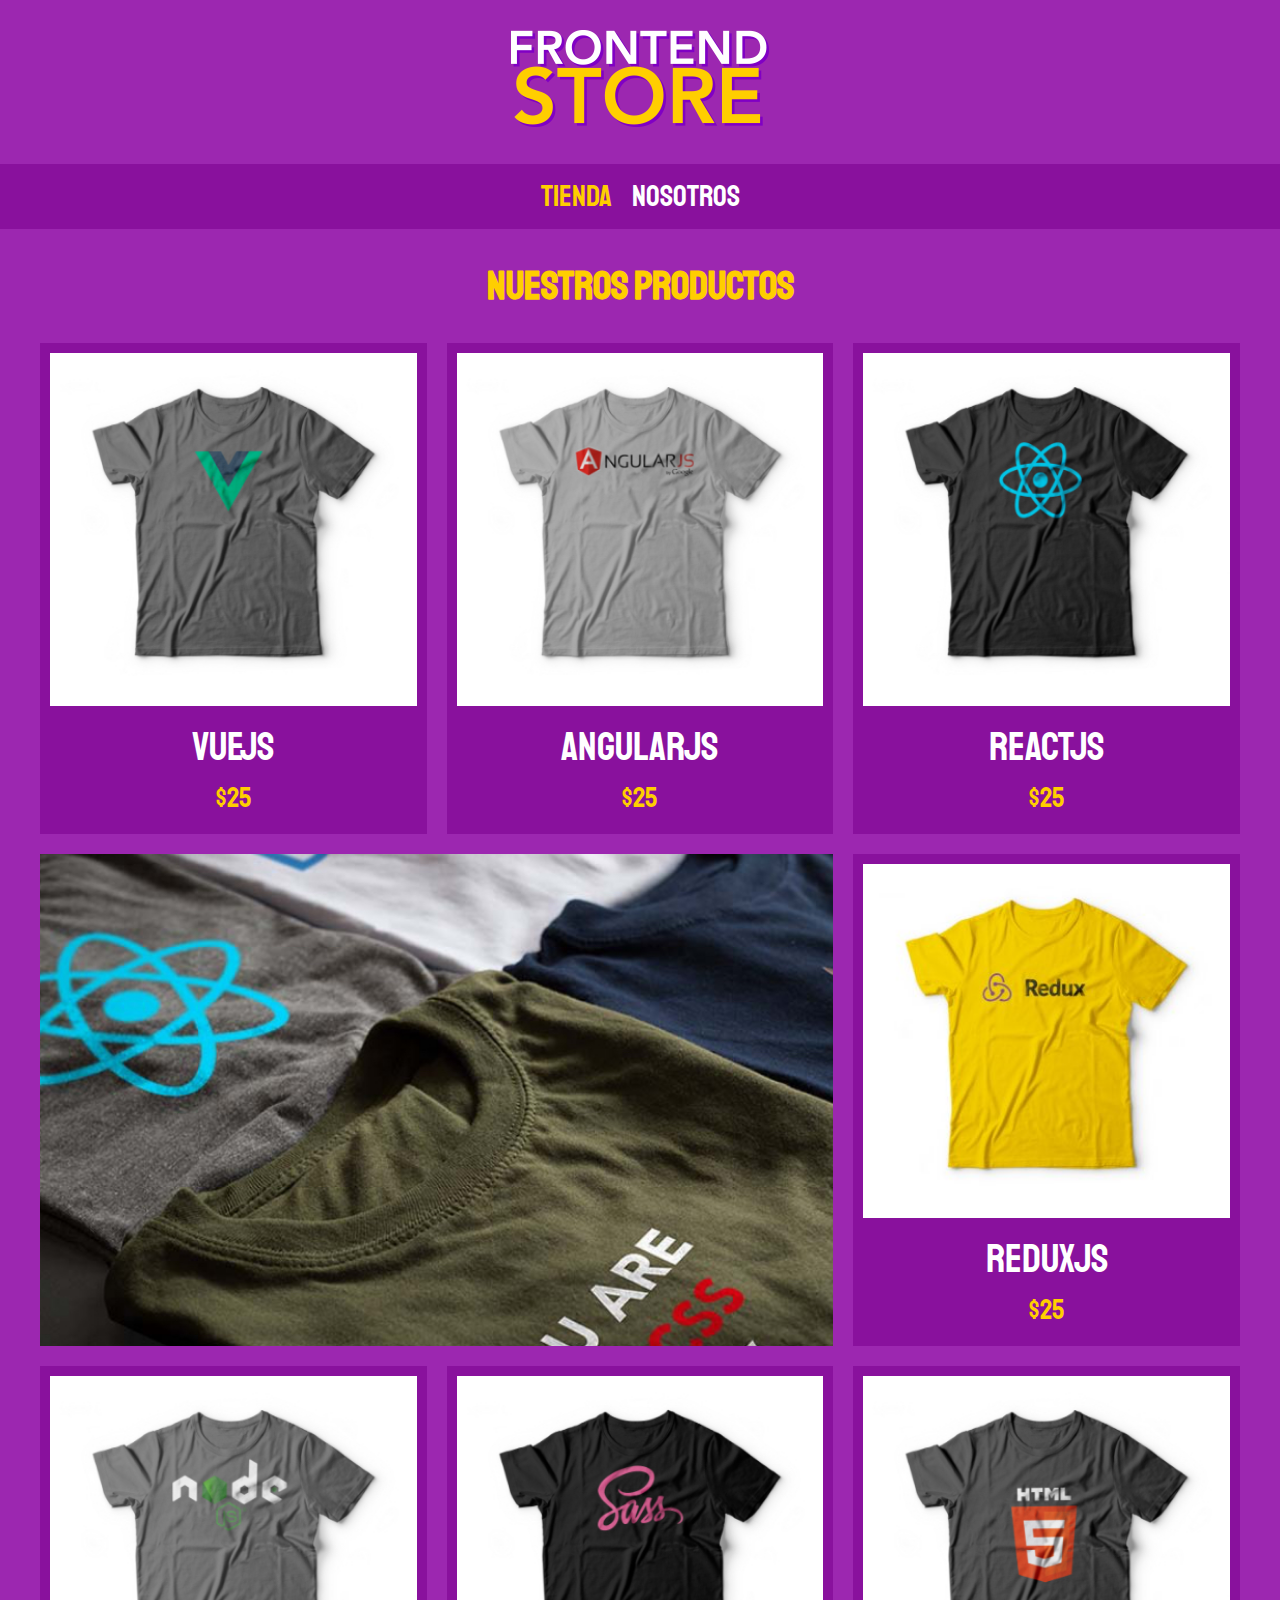
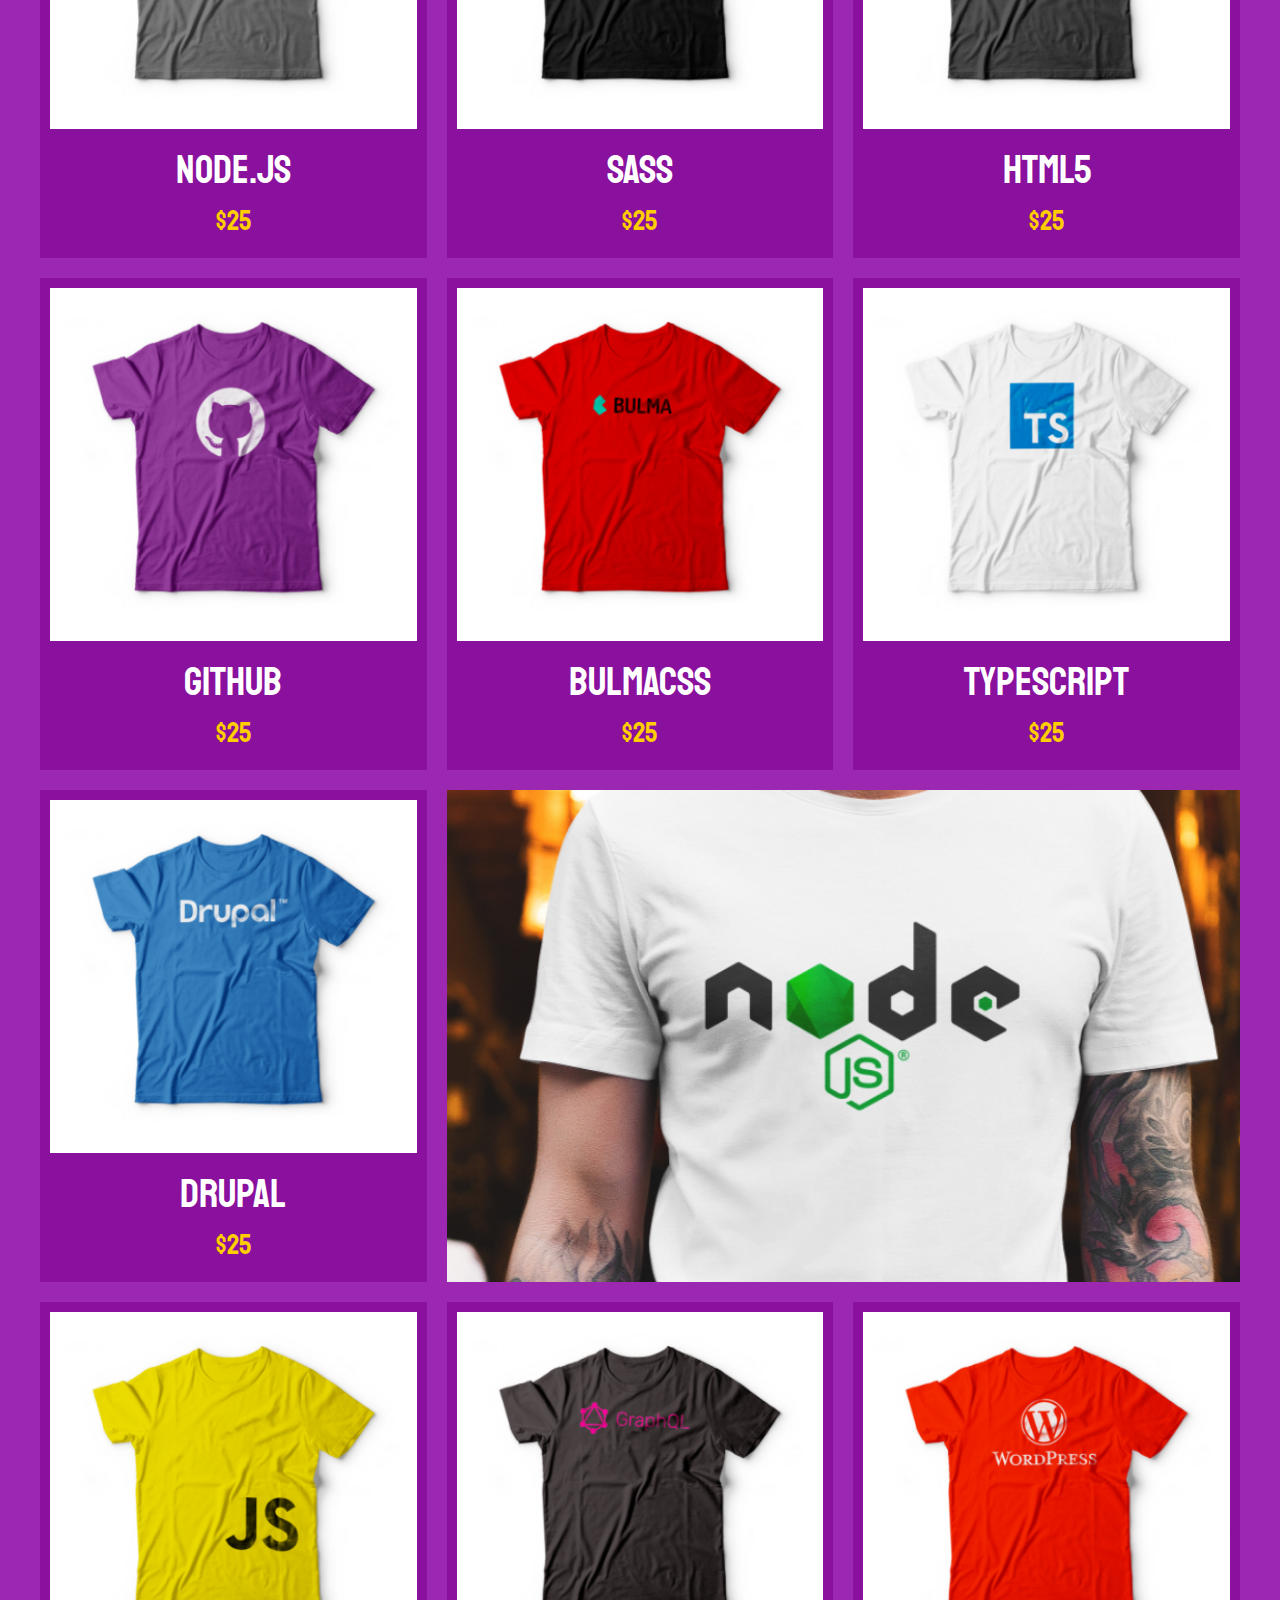
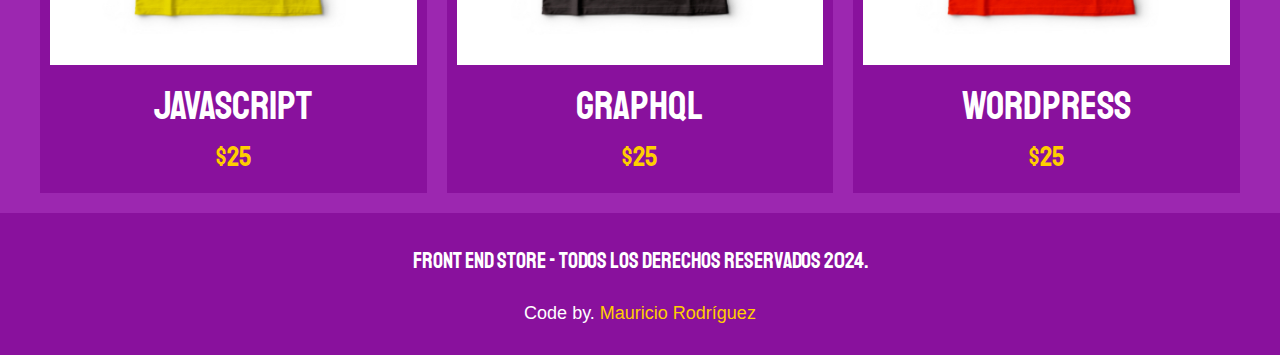
<file: index.html>
<!DOCTYPE html>
<html lang="en">
<head>
    <meta charset="UTF-8">
    <meta name="viewport" content="width=device-width, initial-scale=1.0">
    <title>FronEnd-Store</title>

    <link rel="stylesheet" href="./css/normalize.css">

    <link rel="preconnect" href="https://fonts.googleapis.com">
    <link rel="preconnect" href="https://fonts.gstatic.com" crossorigin>
    <link href="https://fonts.googleapis.com/css2?family=Staatliches&display=swap" rel="stylesheet">
    
    <link rel="stylesheet" href="./css/styles.css">
    <link rel="stylesheet" href="./css/stylesNosotros.css">
    
</head>
<body>
    <header class="header">
        <a href="index.html">
            <img class="header__logo" src="img/logo.png" alt="Logotipo">
        </a>
    </header>

    <nav class="navegacion">
        <a class="navegacion__enlace navegacion__enlace--activo" href="#">Tienda</a>
        <a class="navegacion__enlace" href="nosotros.html">Nosotros</a>
    </nav>

    <main class="contenedor">
        <h1>Nuestros Productos</h1>

        <div class="grid">
            <div class="producto">
                <a href="producto.html">
                    <img class="producto__imagen" src="img/1.jpg" alt="imagen camisa">
                    <div class="producto__informacion">
                        <p class="producto__nombre">VueJS</p>
                        <p class="producto__precio">$25</p>
                    </div>
                </a>
            </div> <!-- Fin de la clase "producto" -->

            <div class="producto">
                <a href="producto.html">
                    <img class="producto__imagen" src="img/2.jpg" alt="imagen camisa">
                    <div class="producto__informacion">
                        <p class="producto__nombre">AngularJS</p>
                        <p class="producto__precio">$25</p>
                    </div>
                </a>
            </div> <!-- Fin de la clase "producto" -->

            <div class="producto">
                <a href="producto.html">
                    <img class="producto__imagen" src="img/3.jpg" alt="imagen camisa">
                    <div class="producto__informacion">
                        <p class="producto__nombre">ReactJS</p>
                        <p class="producto__precio">$25</p>
                    </div>
                </a>
            </div> <!-- Fin de la clase "producto" -->

            <div class="producto">
                <a href="producto.html">
                    <img class="producto__imagen" src="img/4.jpg" alt="imagen camisa">
                    <div class="producto__informacion">
                        <p class="producto__nombre">ReduxJS</p>
                        <p class="producto__precio">$25</p>
                    </div>
                </a>
            </div> <!-- Fin de la clase "producto" -->

            <div class="producto">
                <a href="producto.html">
                    <img class="producto__imagen" src="img/5.jpg" alt="imagen camisa">
                    <div class="producto__informacion">
                        <p class="producto__nombre">Node.JS</p>
                        <p class="producto__precio">$25</p>
                    </div>
                </a>
            </div> <!-- Fin de la clase "producto" -->

            <div class="producto">
                <a href="producto.html">
                    <img class="producto__imagen" src="img/6.jpg" alt="imagen camisa">
                    <div class="producto__informacion">
                        <p class="producto__nombre">SASS</p>
                        <p class="producto__precio">$25</p>
                    </div>
                </a>
            </div> <!-- Fin de la clase "producto" -->

            <div class="producto">
                <a href="producto.html">
                    <img class="producto__imagen" src="img/7.jpg" alt="imagen camisa">
                    <div class="producto__informacion">
                        <p class="producto__nombre">HTML5</p>
                        <p class="producto__precio">$25</p>
                    </div>
                </a>
            </div> <!-- Fin de la clase "producto" -->

            <div class="producto">
                <a href="producto.html">
                    <img class="producto__imagen" src="img/8.jpg" alt="imagen camisa">
                    <div class="producto__informacion">
                        <p class="producto__nombre">GitHub</p>
                        <p class="producto__precio">$25</p>
                    </div>
                </a>
            </div> <!-- Fin de la clase "producto" -->

            <div class="producto">
                <a href="producto.html">
                    <img class="producto__imagen" src="img/9.jpg" alt="imagen camisa">
                    <div class="producto__informacion">
                        <p class="producto__nombre">BulmaCSS</p>
                        <p class="producto__precio">$25</p>
                    </div>
                </a>
            </div> <!-- Fin de la clase "producto" -->

            <div class="producto">
                <a href="producto.html">
                    <img class="producto__imagen" src="img/10.jpg" alt="imagen camisa">
                    <div class="producto__informacion">
                        <p class="producto__nombre">TypeScript</p>
                        <p class="producto__precio">$25</p>
                    </div>
                </a>
            </div> <!-- Fin de la clase "producto" -->

            <div class="producto">
                <a href="producto.html">
                    <img class="producto__imagen" src="img/11.jpg" alt="imagen camisa">
                    <div class="producto__informacion">
                        <p class="producto__nombre">Drupal</p>
                        <p class="producto__precio">$25</p>
                    </div>
                </a>
            </div> <!-- Fin de la clase "producto" -->

            <div class="producto">
                <a href="producto.html">
                    <img class="producto__imagen" src="img/12.jpg" alt="imagen camisa">
                    <div class="producto__informacion">
                        <p class="producto__nombre">JavaScript</p>
                        <p class="producto__precio">$25</p>
                    </div>
                </a>
            </div> <!-- Fin de la clase "producto" -->

            <div class="producto">
                <a href="producto.html">
                    <img class="producto__imagen" src="img/13.jpg" alt="imagen camisa">
                    <div class="producto__informacion">
                        <p class="producto__nombre">GraphQL</p>
                        <p class="producto__precio">$25</p>
                    </div>
                </a>
            </div> <!-- Fin de la clase "producto" -->

            <div class="producto">
                <a href="producto.html">
                    <img class="producto__imagen" src="img/14.jpg" alt="imagen camisa">
                    <div class="producto__informacion">
                        <p class="producto__nombre">Wordpress</p>
                        <p class="producto__precio">$25</p>
                    </div>
                </a>
            </div> <!-- Fin de la clase "producto" -->

            <div class="grafico grafico--camisas"></div>
            <div class="grafico grafico--node"></div>
            
        </div> <!-- Fin de la clase "grid" -->
    </main>

    <footer class="footer">
        <p class="footer__texto">Front End Store - Todos los derechos Reservados 2024.</p>
        <p class="footer__nombre">Code by. <a class="footer__link" href="https://www.linkedin.com/in/mauricio-rodriguez-web" target="_blank">Mauricio Rodríguez</a></p>
    </footer>
</body>
</html>
</file>
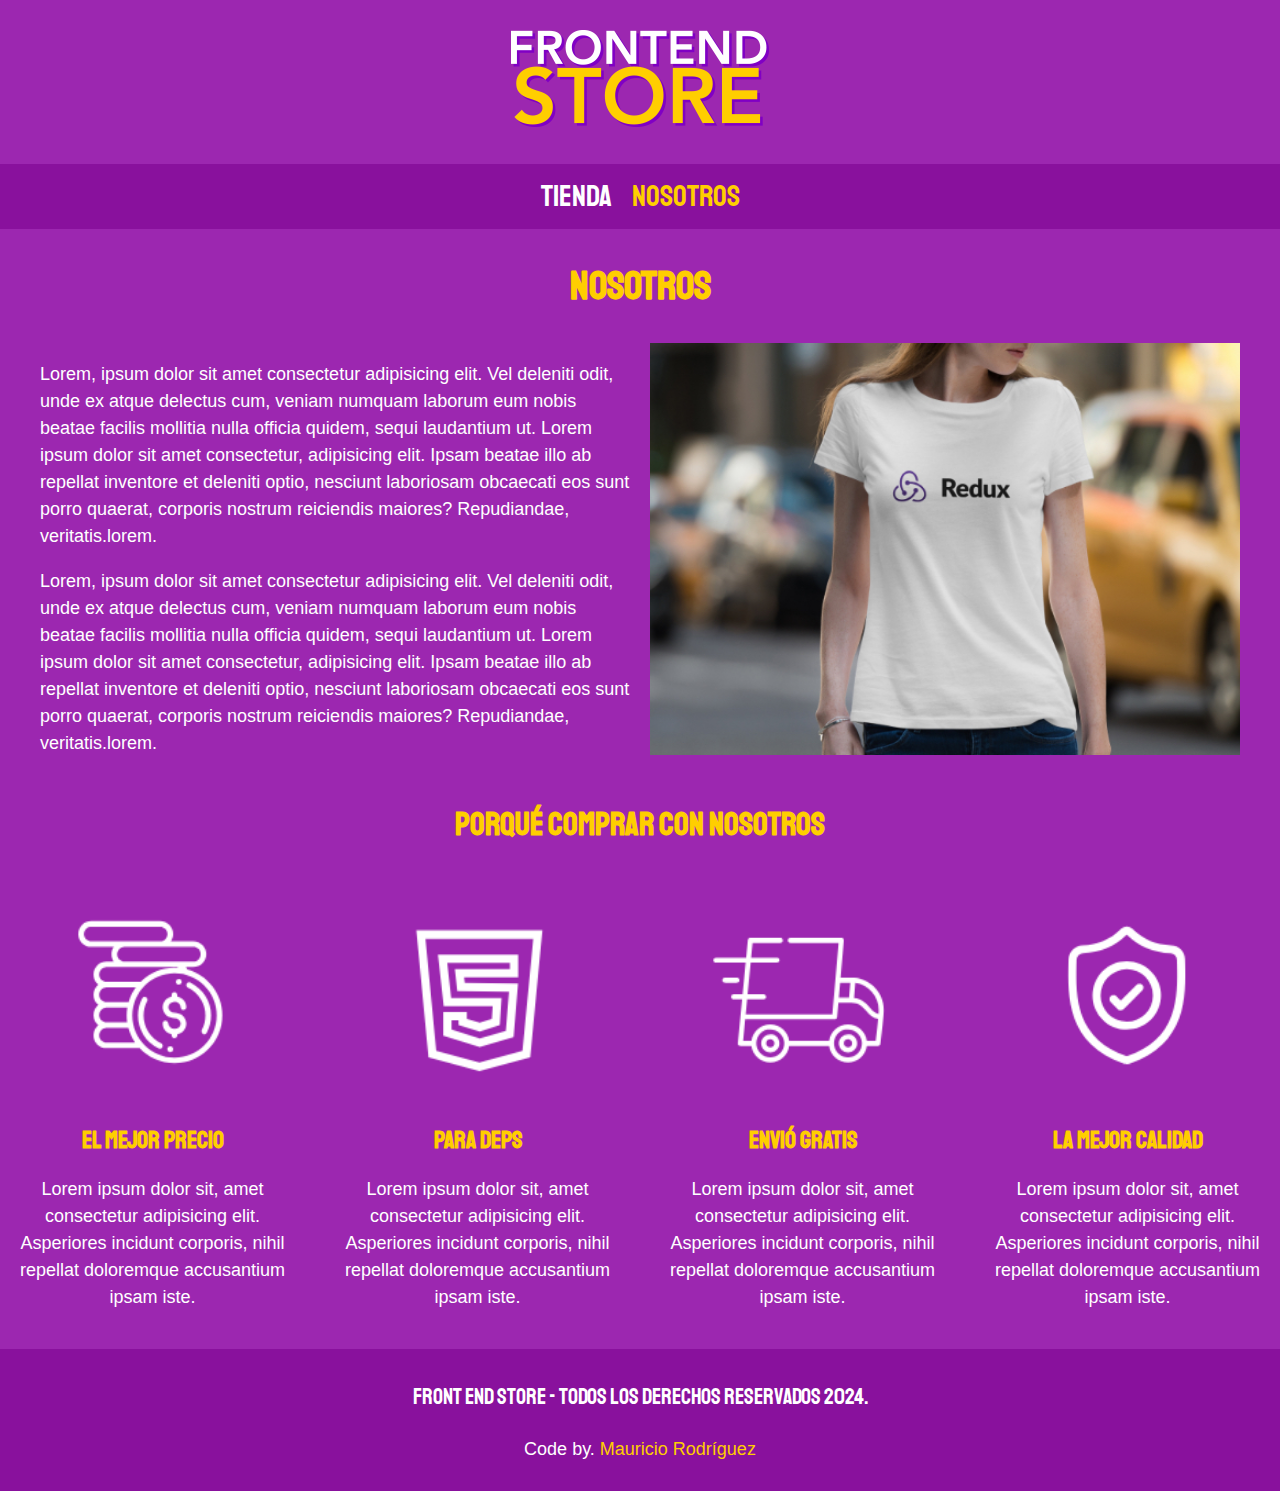
<file: nosotros.html>
<!DOCTYPE html>
<html lang="en">
<head>
    <meta charset="UTF-8">
    <meta name="viewport" content="width=device-width, initial-scale=1.0">
    <title>FronEnd-Store</title>

    <link rel="stylesheet" href="./css/normalize.css">

    <link rel="preconnect" href="https://fonts.googleapis.com">
    <link rel="preconnect" href="https://fonts.gstatic.com" crossorigin>
    <link href="https://fonts.googleapis.com/css2?family=Staatliches&display=swap" rel="stylesheet">
    
    <link rel="stylesheet" href="./css/styles.css">
    <link rel="stylesheet" href="./css/stylesNosotros.css">
    
</head>
<body>
    <header class="header">
        <a href="index.html">
            <img class="header__logo" src="img/logo.png" alt="Logotipo">
        </a>
    </header>

    <nav class="navegacion">
        <a class="navegacion__enlace" href="index.html">Tienda</a>
        <a class="navegacion__enlace navegacion__enlace--activo" href="nosotros.html">Nosotros</a>
    </nav>

    <main class="contenedor">
        <h1>Nosotros</h1>

        <div class="nosotros">            
            <div class="nosotros__contenido">
                <p>Lorem, ipsum dolor sit amet consectetur adipisicing elit. Vel deleniti odit, unde ex atque delectus cum, veniam numquam laborum eum nobis beatae facilis mollitia nulla officia quidem, sequi laudantium ut.
                    Lorem ipsum dolor sit amet consectetur, adipisicing elit. Ipsam beatae illo ab repellat inventore et deleniti optio, nesciunt laboriosam obcaecati eos sunt porro quaerat, corporis nostrum reiciendis maiores? Repudiandae, veritatis.lorem.
                </p>
                <p>Lorem, ipsum dolor sit amet consectetur adipisicing elit. Vel deleniti odit, unde ex atque delectus cum, veniam numquam laborum eum nobis beatae facilis mollitia nulla officia quidem, sequi laudantium ut.
                    Lorem ipsum dolor sit amet consectetur, adipisicing elit. Ipsam beatae illo ab repellat inventore et deleniti optio, nesciunt laboriosam obcaecati eos sunt porro quaerat, corporis nostrum reiciendis maiores? Repudiandae, veritatis.lorem.
                </p>
            </div>
            <img class="nosotros__imagen" src="./img/nosotros.jpg" alt="imagen nosotros">            
        </div>        
    </main>

    <section class="contenedor__comprar">
        <h2 class="comprar__titulo">Porqué comprar con nosotros</h2>

        <!-- bloques -->
        <div class="bloques">
            <div class="bloque">
                <img class="bloque__imagen" src="./img/icono_1.png" alt="porque comprar">
                <h3 class="bloque__titulo">El mejor precio</h3>
                <p>Lorem ipsum dolor sit, amet consectetur adipisicing elit. Asperiores incidunt corporis, nihil       repellat doloremque accusantium ipsam iste.
                </p>
            </div> <!-- bloque -->

            <div class="bloque">
                <img class="bloque__imagen" src="./img/icono_2.png" alt="porque comprar">
                <h3 class="bloque__titulo">Para Deps</h3>
                <p>Lorem ipsum dolor sit, amet consectetur adipisicing elit. Asperiores incidunt corporis, nihil       repellat doloremque accusantium ipsam iste.
                </p>
            </div> <!-- bloque -->

            <div class="bloque">
                <img class="bloque__imagen" src="./img/icono_3.png" alt="porque comprar">
                <h3 class="bloque__titulo">Envió gratis</h3>
                <p>Lorem ipsum dolor sit, amet consectetur adipisicing elit. Asperiores incidunt corporis, nihil       repellat doloremque accusantium ipsam iste.
                </p>
            </div> <!-- bloque -->

            <div class="bloque">
                <img class="bloque__imagen" src="./img/icono_4.png" alt="porque comprar">
                <h3 class="bloque__titulo">La mejor calidad</h3>
                <p>Lorem ipsum dolor sit, amet consectetur adipisicing elit. Asperiores incidunt corporis, nihil       repellat doloremque accusantium ipsam iste.
                </p>
            </div> <!-- bloque -->
        </div> <!-- bloques -->
    </section>

    <footer class="footer">
        <p class="footer__texto">Front End Store - Todos los derechos Reservados 2024.</p>
        <p class="footer__nombre">Code by. <a class="footer__link" href="https://www.linkedin.com/in/mauricio-rodriguez-web" target="_blank">Mauricio Rodríguez</a></p>
    </footer>
</body>
</html>
</file>
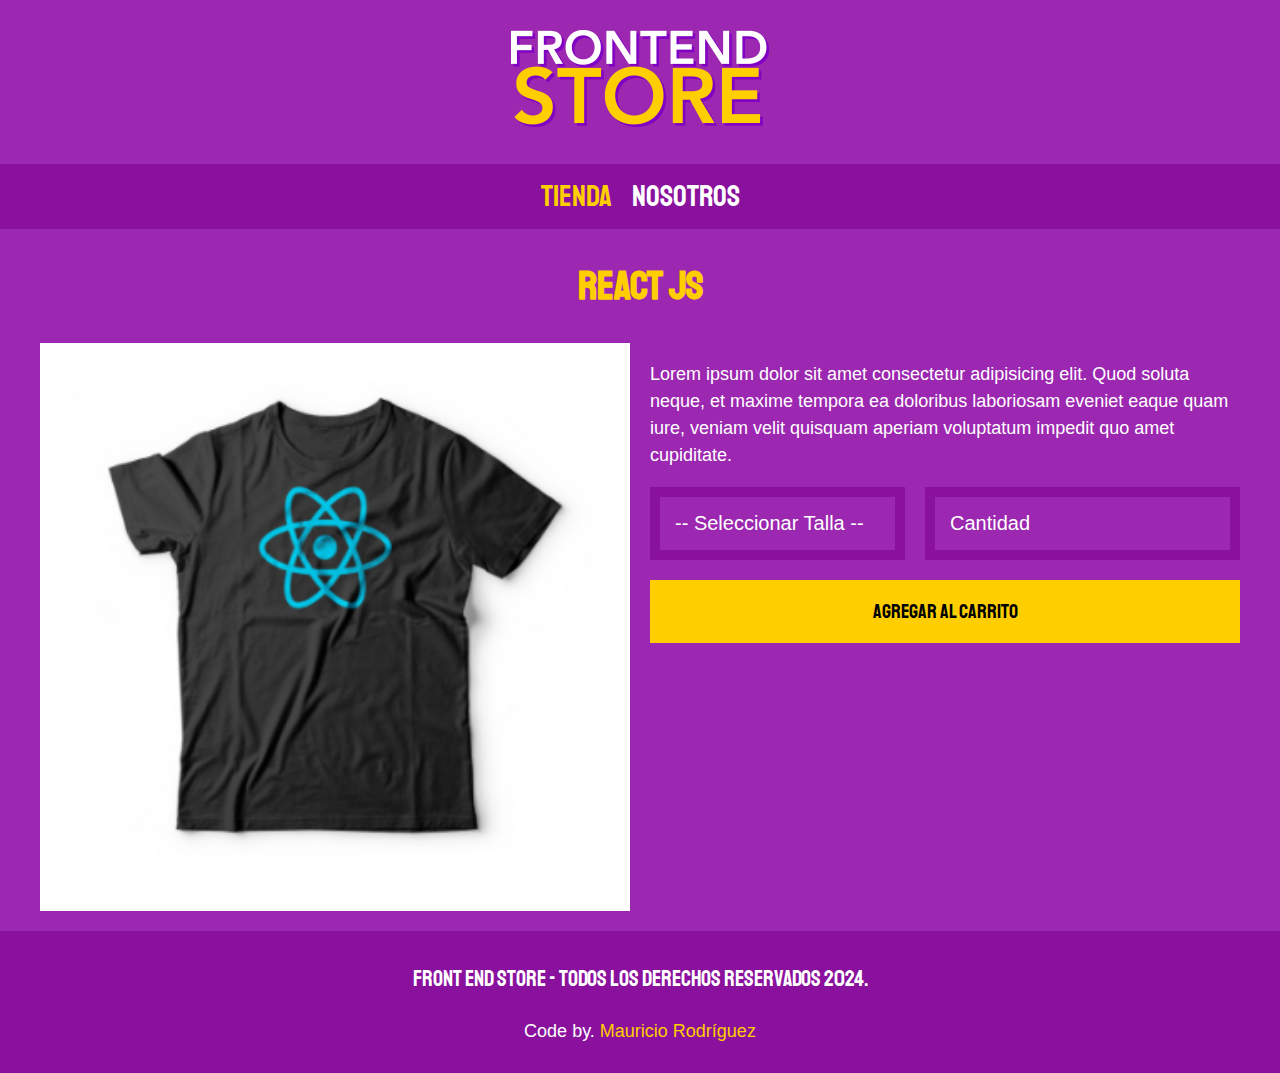
<file: producto.html>
<!DOCTYPE html>
<html lang="en">
<head>
    <meta charset="UTF-8">
    <meta name="viewport" content="width=device-width, initial-scale=1.0">
    <title>FronEnd-Store</title>

    <link rel="stylesheet" href="./css/normalize.css">

    <link rel="preconnect" href="https://fonts.googleapis.com">
    <link rel="preconnect" href="https://fonts.gstatic.com" crossorigin>
    <link href="https://fonts.googleapis.com/css2?family=Staatliches&display=swap" rel="stylesheet">
    
    <link rel="stylesheet" href="./css/styles.css">
    <link rel="stylesheet" href="./css/stylesProducto.css">
    <link rel="stylesheet" href="./css/stylesNosotros.css">
    
</head>
<body>
    <header class="header">
        <a href="index.html">
            <img class="header__logo" src="img/logo.png" alt="Logotipo">
        </a>
    </header>

    <nav class="navegacion">
        <a class="navegacion__enlace navegacion__enlace--activo" href="index.html">Tienda</a>
        <a class="navegacion__enlace" href="nosotros.html">Nosotros</a>
    </nav>

    <main class="contenedor">
        <h1>React JS</h1>

        <div class="camisa">
            <img class="camisa__imagen" src="./img/3.jpg" alt="Imagen del producto">

            <div class="camisa__contenido">
                <p>Lorem ipsum dolor sit amet consectetur adipisicing elit. Quod soluta neque, et maxime tempora ea doloribus laboriosam eveniet eaque quam iure, veniam velit quisquam aperiam voluptatum impedit quo amet cupiditate.</p>
                
                <form class="formulario">
                    <select class="formulario__campo formulario--fondo">                        
                        <option disabled selected>-- Seleccionar Talla --</option>
                        <option>Chica</option>
                        <option>Mediana</option>
                        <option>Grande</option>
                    </select>
                    <input class="formulario__campo" type="number" placeholder="Cantidad" min="1">
                    <input class="formulario__submit" type="submit" value="Agregar al carrito">
                </form>
            </div>

        </div>

    </main>

    <footer class="footer">
        <p class="footer__texto">Front End Store - Todos los derechos Reservados 2024.</p>
        <p class="footer__nombre">Code by. <a class="footer__link" href="https://www.linkedin.com/in/mauricio-rodriguez-web" target="_blank">Mauricio Rodríguez</a></p>
    </footer>
</body>
</html>
</file>
<file: css/styles.css>
:root{
    --primario: #9c27b0;
    --Primario-oscuro: #89119d;
    --secundario: #ffce00;
    --secundario-oscuro: rgb(233, 287, 2);
    --blanco: #fff;
    --negro: #000;

    --fuente-principal: 'Staatliches', cursive;
}

html{
    box-sizing: border-box;
    font-size: 62.5%; /* 10px */
}

*, *:before, *:after{
    box-sizing: inherit;
}

/* Globales */
body{
    background-color: var(--primario);
    font-size: 1.6rem;
    line-height: 1.5;
}
p{
    font-size: 1.8rem;
    font-family: Arial, Helvetica, sans-serif;
    color: var(--blanco);
}
a{
    text-decoration: none;
}
img{
    width: 100%;
}
.contenedor{
    max-width: 120rem;
    margin: 0 auto;
}
h1, h2, h3{
    text-align: center;
    color: var(--secundario);
    font-family: var(--fuente-principal);
}
h1{
    font-size: 4rem;
}
h2{
    font-size: 3.2rem;
}
h3{
    font-size: 2.4rem;
}

/* Header */
.header{
    display: flex;
    justify-content: center;
}
.header__logo{
    margin: 3rem 0;
}

/* Navegacion */
.navegacion{
    background-color: var(--Primario-oscuro);
    padding: 1rem 0;
    display: flex;
    justify-content: center;
    gap: 2rem;
}
.navegacion__enlace{
    font-family: var(--fuente-principal);
    color: var(--blanco);
    font-size: 3rem;
}
.navegacion__enlace:hover,
.navegacion__enlace--activo{
    color: var(--secundario);
}

/* Grid */
.grid{
    display: grid;
    grid-template-columns: repeat(2, 1fr);
    gap: 2rem;    
}
@media (min-width: 768px){
    .grid{
        grid-template-columns: repeat(3, 1fr);
    }
}

/* Producto */
.producto{
    background-color: var(--Primario-oscuro);
    padding: 1rem;    
}
.producto__imagen{
    width: 100%;
}
.producto__nombre{
    font-size: 4rem;
}
.producto__precio{
    font-size: 2.8rem;
    color: var(--secundario);
}
.producto__nombre,
.producto__precio{
    font-family: var(--fuente-principal);
    margin: 1rem 0;
    text-align: center;
    line-height: 1.2;
}
.grafico{
    min-height: 30rem;
    background-repeat: no-repeat;
    background-size: cover;
    grid-column: 1 / 3;
}
.grafico--camisas{
    grid-row: 2 / 3;    
    background-image: url(../img/grafico1.jpg);    
}
.grafico--node{    
    grid-row: 8 / 9;
    background-image: url(../img/grafico2.jpg);    
}
@media (min-width: 768px){
    .grafico--node{
        grid-row: 5 / 6;
        grid-column: 2 / 4;
    }
}


/* Footer */
.footer{
    background-color: var(--Primario-oscuro);
    padding: 1rem 0;
    margin-top: 2rem;
    text-align: center;
}
.footer__texto{
    font-family: var(--fuente-principal);    
    font-size: 2.2rem;
}
.footer__link{
    color: var(--secundario);
}
</file>
<file: css/stylesNosotros.css>
.nosotros{
    display: grid;
    grid-template-rows: repeat(2, auto);
}
@media (min-width: 768px){
    .nosotros{        
        grid-template-columns: repeat(2, 1fr);
        column-gap: 2rem;
    }
}
.nosotros__imagen{
    grid-row: 1 / 2;
}
@media (min-width: 768px){
    .nosotros__imagen{
        grid-column: 2 / 3;
    }
}

/* Bloques */
.bloques{
    display: grid;
    grid-template-columns: repeat(2, 1fr);
    gap: 2rem;    
}
@media (min-width: 768px){
    .bloques{
        grid-template-columns: repeat(4, 1fr);
    }
}
.bloque{
    text-align: center;
}
.bloque__titulo{
    margin: 0;
}
</file>
<file: css/stylesProducto.css>
:root{
    --primario: #9c27b0;
    --Primario-oscuro: #89119d;
    --secundario: #ffce00;
    --secundario-oscuro: #rgb(233,287,2);
    --blanco: #fff;
    --negro: #000;

    --fuente-principal: 'Staatliches', cursive;
}

@media (min-width: 905px){
    .camisa{
        display: grid;
        grid-template-columns: repeat(2, 1fr);
        column-gap: 2rem;
    }    
}
.formulario{
    display: grid;
    grid-template-columns: repeat(2, 1fr);
    gap: 2rem;
    margin: 0;
}
@media (min-width: 580px){
    
}
.formulario__campo{
    border: 1rem solid var(--Primario-oscuro);
    /* border-color: var(--Primario-oscuro); Se puede tambien 
    border-width: 1rem;                   
    border-style: solid;                     de esta forma*/
    background-color: transparent;
    color: var(--blanco);
    font-size: 2rem;
    font-family: Arial, Helvetica, sans-serif;
    padding: 1.5rem;
    /* width: 50%; */
    appearance: none;    
}
.formulario--fondo{
    background-color: var(--primario);
}
.formulario__campo::placeholder{
    color: var(--blanco);
}
.formulario__submit{    
    background-color: var(--secundario);
    border: none;
    font-size: 2rem;
    font-family: var(--fuente-principal);
    padding: 2rem;
    transition: background-color 300ms ease;
    display: grid;
    grid-column: 1 / 3;
}
.formulario__submit:hover{
    cursor: pointer;
    background-color: rgb(233, 287, 2);
    font-size: 2.4rem;
}
</file>
